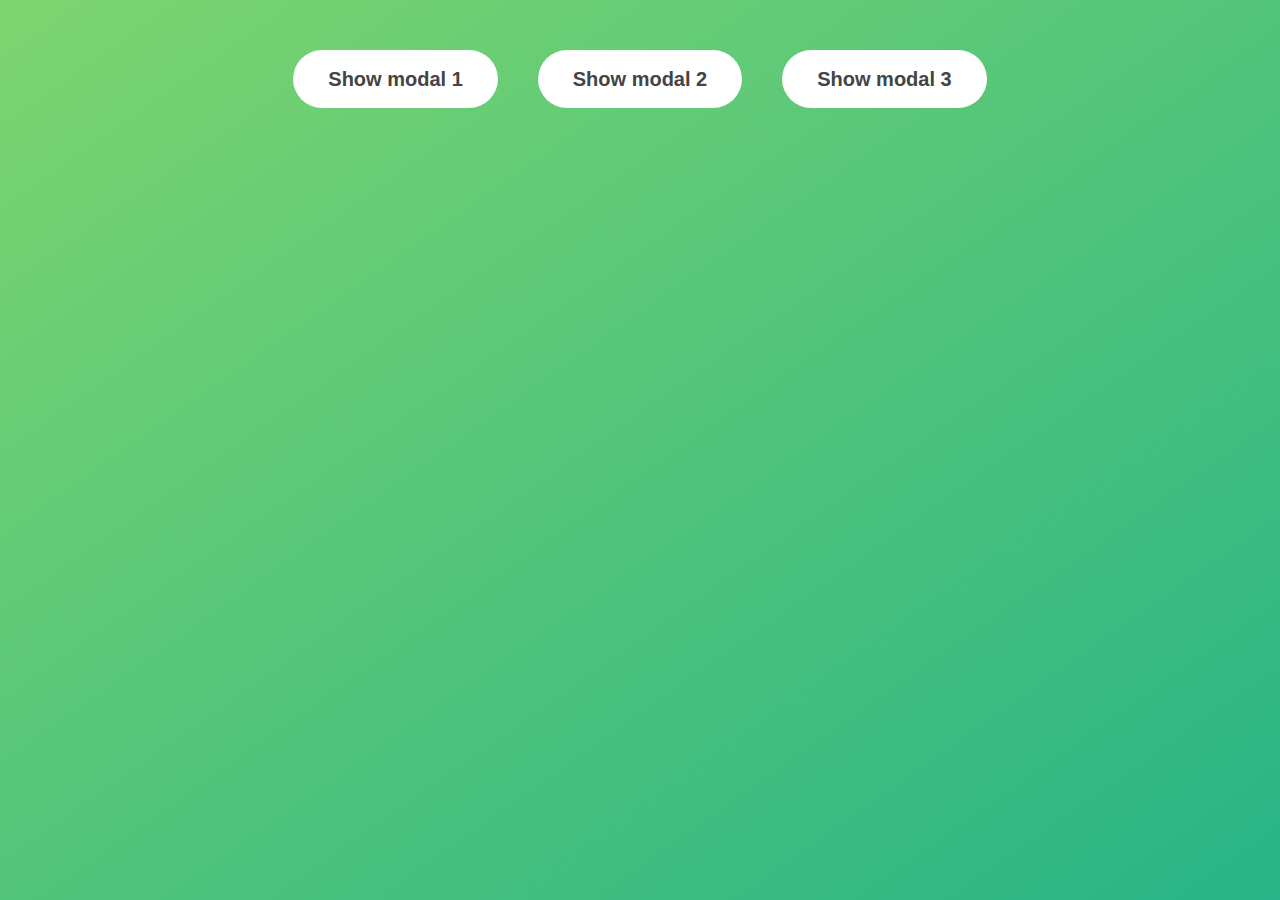
<file: model/index.html>
<!DOCTYPE html>
<html lang="en">
  <head>
    <meta charset="UTF-8" />
    <meta name="viewport" content="width=device-width, initial-scale=1.0" />
    <meta http-equiv="X-UA-Compatible" content="ie=edge" />
    <link rel="stylesheet" href="style.css" />
    <title>Modal window</title>
  </head>
  <body>
    <button class="show-modal">Show modal 1</button>
    <button class="show-modal">Show modal 2</button>
    <button class="show-modal">Show modal 3</button>

    <div class="modal hidden">
      <button class="close-modal">&times;</button>
      <h1>I'm a modal window 😍</h1>
      <p>
        Lorem ipsum dolor sit amet, consectetur adipisicing elit, sed do eiusmod
        tempor incididunt ut labore et dolore magna aliqua. Ut enim ad minim
        veniam, quis nostrud exercitation ullamco laboris nisi ut aliquip ex ea
        commodo consequat. Duis aute irure dolor in reprehenderit in voluptate
        velit esse cillum dolore eu fugiat nulla pariatur. Excepteur sint
        occaecat cupidatat non proident, sunt in culpa qui officia deserunt
        mollit anim id est laborum.
      </p>
    </div>
    <div class="overlay hidden"></div>

    <script src="script.js"></script>
  </body>
</html>
</file>
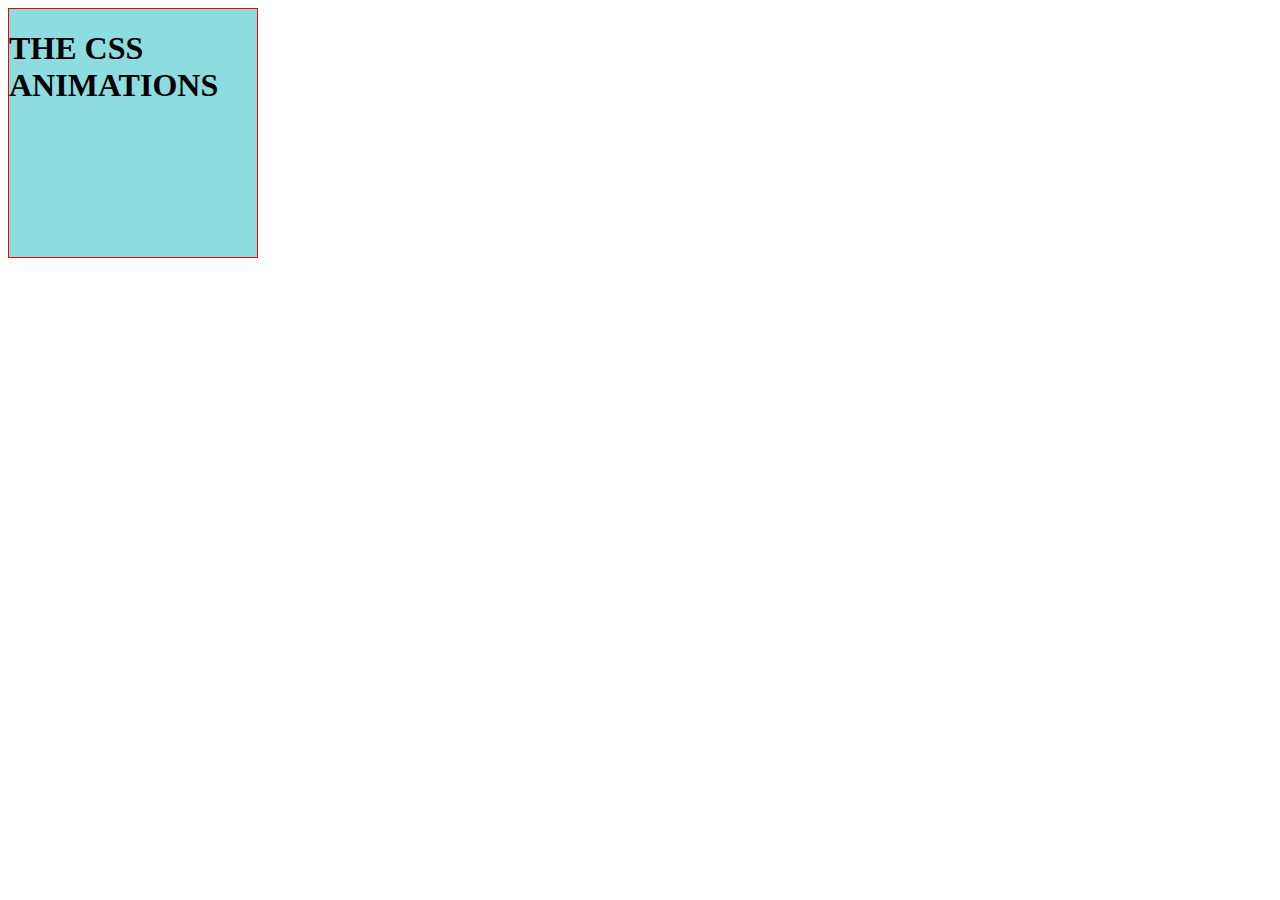
<file: basics/animations/index.html>
<!DOCTYPE html>
<html lang="en">
  <head>
    <meta charset="UTF-8" />
    <meta name="viewport" content="width=device-width, initial-scale=1.0" />
    <title>Document</title>
    <style>
      .container {
        background-color: #8ddcdf;
        width: 250px;
        height: 250px;
        position: relative;
        box-sizing: border-box;
        display: flex;
        border: 1px solid red;
        flex-wrap: wrap;
        animation-name: movement;
        animation-duration: 10s; /*The amount of time duration of the animation */
        animation-delay: 2s; /*The dealay in starting the animaton*/
        animation-iteration-count: 3;
        animation-timing-function: linear;
        animation-fill-mode: backwards;
      }
      @keyframes movement {
        0% {
          background-color: rgb(204, 37, 37);
          left: 0px;
          right: 0px;
        }
        25% {
          background-color: burlywood;
          left: 200px;
          top: 0px;
        }
        50% {
          background-color: blueviolet;
          left: 200px;
          top: 200px;
        }
        75% {
          background-color: chocolate;
          left: 0px;
          top: 200px;
        }
        100% {
          background-color: palevioletred;
          left: 0px;
          top: 0px;
        }
      }
    </style>
  </head>
  <body>
    <div class="container">
      <h1>THE CSS ANIMATIONS</h1>
    </div>
  </body>
</html>
</file>
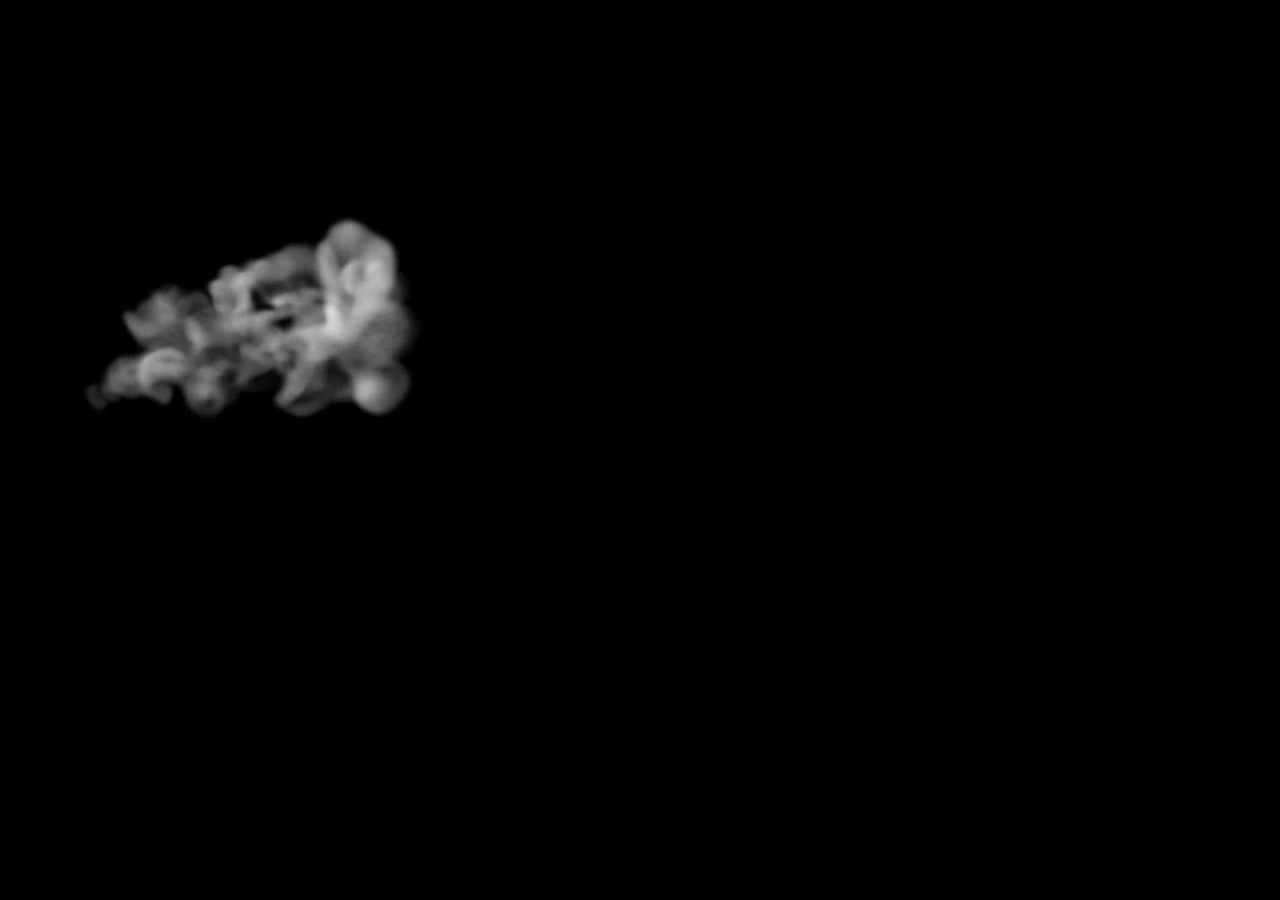
<file: basics/smoke-animations/index.html>
<!DOCTYPE html>
<html lang="en">
  <head>
    <meta charset="UTF-8" />
    <meta name="viewport" content="width=device-width, initial-scale=1.0" />
    <title>smoke-animation</title>
    <link rel="stylesheet" type="text/css" href="styles.css" />
  </head>
  <body>
    <section>
      <video src="smoke.mp4" autoplay muted></video>
      <h1>
        <span>N</span>
        <span>A</span>
        <span>N</span>
        <span>D</span>
        <span>I</span>
        <span>T</span>
        <span>H</span>
        <span>A</span>
      </h1>
    </section>
  </body>
</html>
</file>
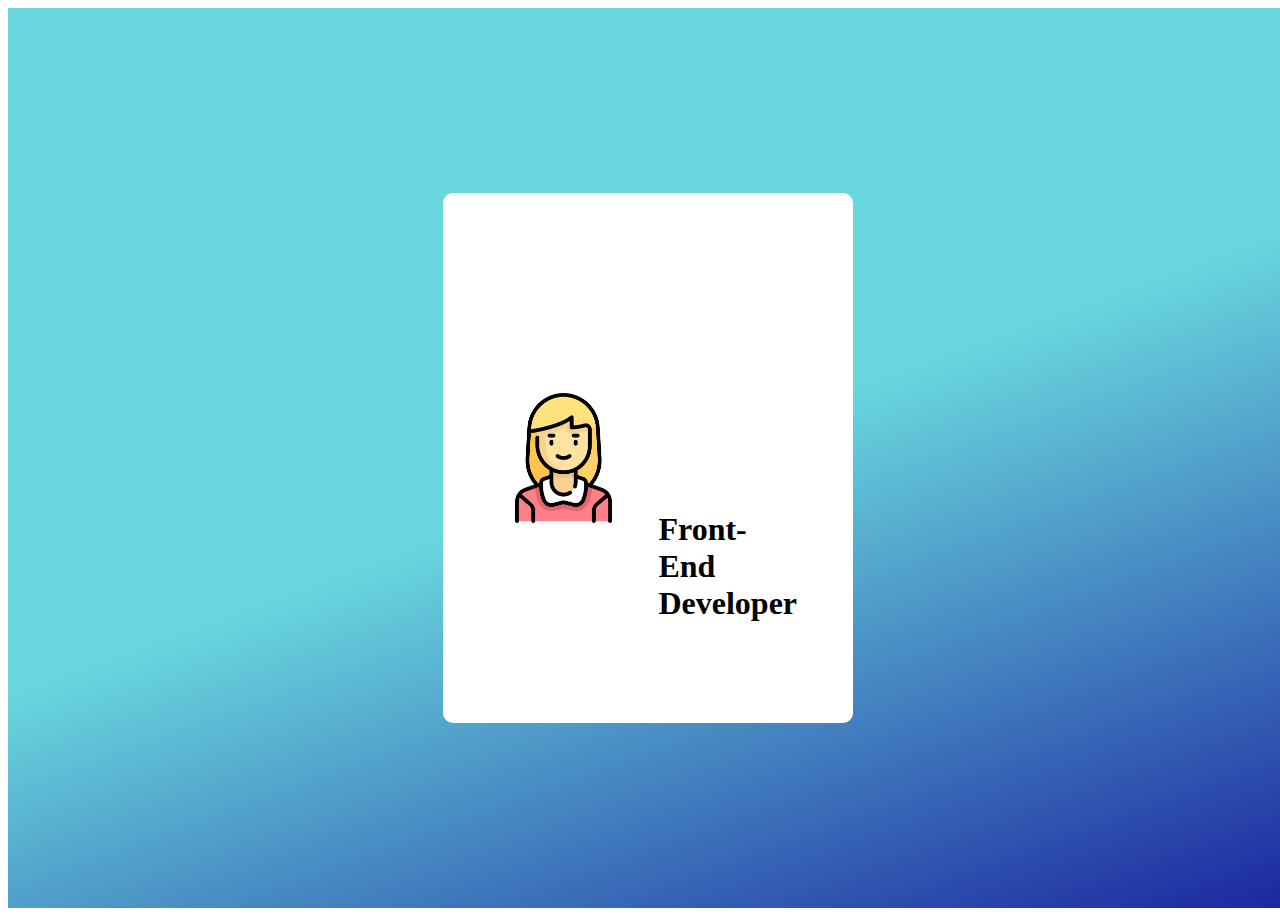
<file: basics/The-Card-Project/index.html>
<!DOCTYPE html>
<html lang="en">
  <head>
    <meta charset="UTF-8" />
    <meta name="viewport" content="width=device-width, initial-scale=1.0" />
    <title>The-Card</title>
    <link rel="stylesheet" href="styles.css"
  </head>
  <body>
    <div class="container">
      <div class="card">
        <img src="./image/woman.png" />
        <h1>Front-End Developer</h1>
      </div>
    </div>
  </body>
</html>
</file>
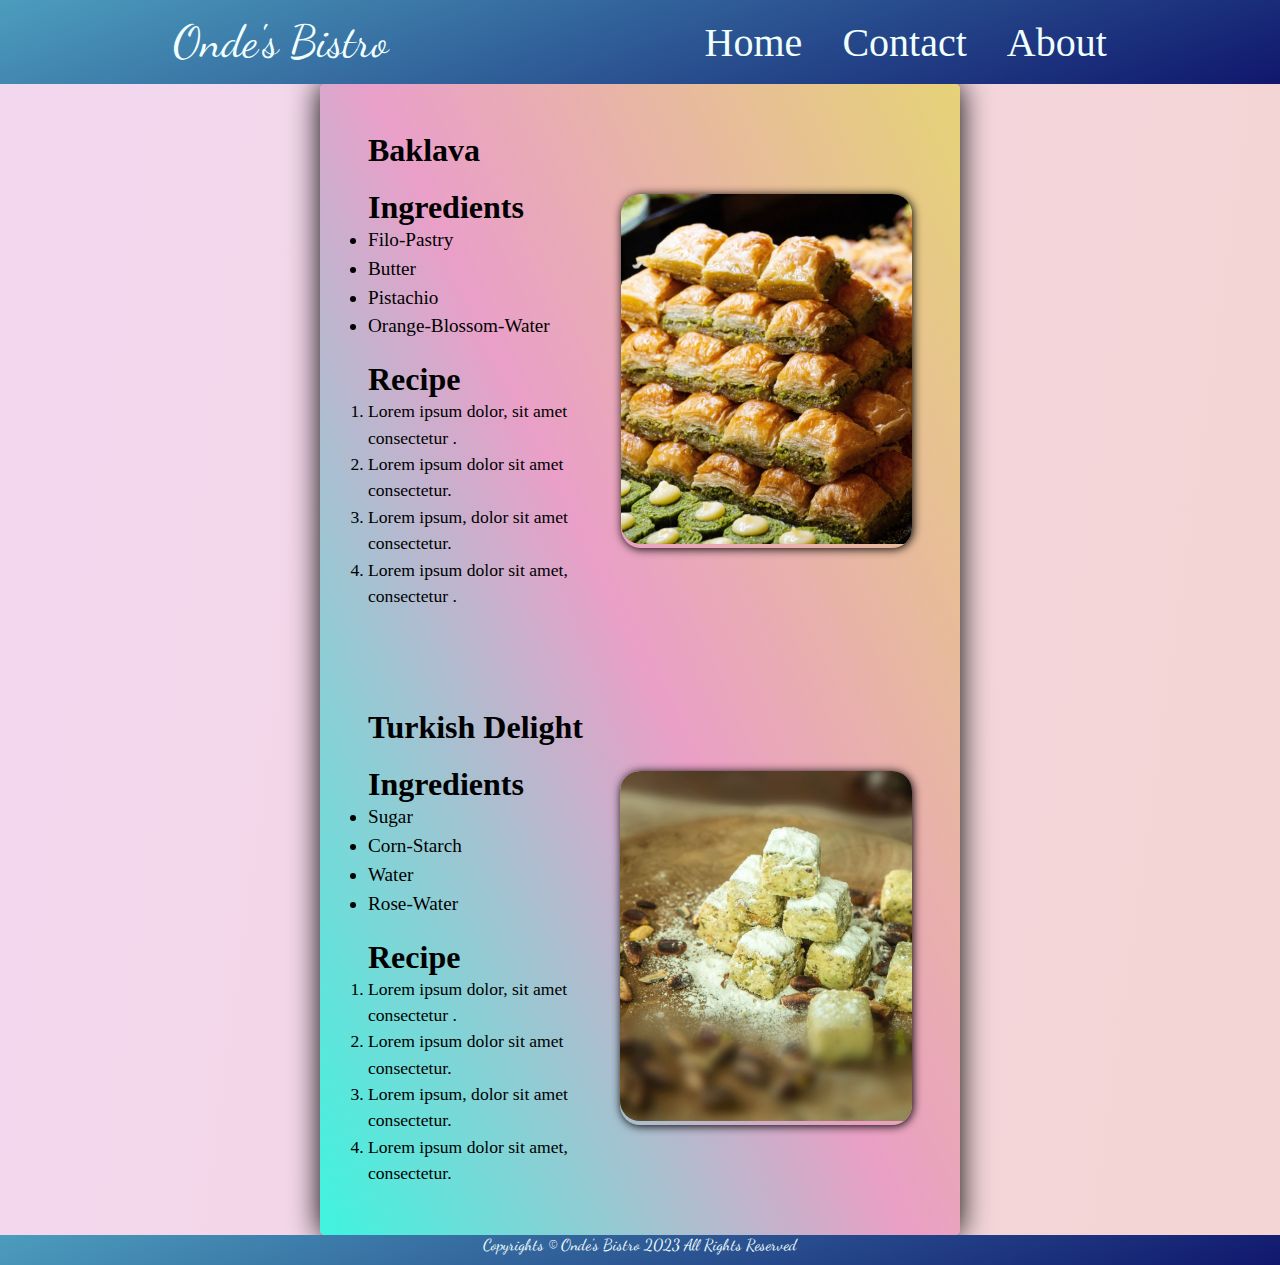
<file: basics/The-Recipe-Project/index.html>
<!DOCTYPE html>
<html lang="en">
  <head>
    <meta charset="UTF-8" />
    <meta name="viewport" content="width=device-width, initial-scale=1.0" />
    <title>Onde's Bistro</title>
    <link rel="stylesheet" type="text/css" href="styles.css" />
    <link rel="preconnect" href="https://fonts.googleapis.com" />
    <link rel="preconnect" href="https://fonts.gstatic.com" crossorigin />
    <link
      href="https://fonts.googleapis.com/css2?family=Dancing+Script:wght@700&display=swap"
      rel="stylesheet"
    />
  </head>
  <body>
    <div class="container">
      <header>
        <div class="navContainer">
          <nav>
            <ul id="navList">
              <li>
                <p id="navLogo">Onde's Bistro</p>
              </li>
              <li>
                <div id="navItems">
                  <a href="#">Home</a>
                  <a href="#">Contact</a>
                  <a href="#">About</a>
                </div>
              </li>
            </ul>
          </nav>
        </div>
      </header>
      <main>
        <div class="contentBox">
          <!-- item 1  -->
          <section>
            <div class="item">
              <div class="leftBox">
                <!-- heading -->
                <h2>Baklava</h2>
                <!--Ingredients-->
                <div>
                  <h2>Ingredients</h2>
                  <ul class="ingBox">
                    <li>Filo-Pastry</li>
                    <li>Butter</li>
                    <li>Pistachio</li>
                    <li>Orange-Blossom-Water</li>
                  </ul>
                </div>
                <!-- Recipe-->
                <div>
                  <h2>Recipe</h2>
                  <ol class="recipeBox">
                    <li>Lorem ipsum dolor, sit amet consectetur .</li>
                    <li>Lorem ipsum dolor sit amet consectetur.</li>
                    <li>Lorem ipsum, dolor sit amet consectetur.</li>
                    <li>Lorem ipsum dolor sit amet, consectetur .</li>
                  </ol>
                </div>
              </div>
              <!--The right side of the Recipe-->
              <div class="rightBox">
                <img src="./encal-media-lzmJLQj75Dc-unsplash.jpg" />
                <div class="overlay">
                  <span> Click here to Buy</span>
                </div>
              </div>
            </div>
          </section>
          <!--Starting section of Item 2-->
          <section>
            <div class="item">
              <div class="leftBox">
                <!-- heading -->
                <h2>Turkish Delight</h2>
                <div>
                  <h2>Ingredients</h2>
                  <ul class="ingBox">
                    <li>Sugar</li>
                    <li>Corn-Starch</li>
                    <li>Water</li>
                    <li>Rose-Water</li>
                  </ul>
                </div>

                <div>
                  <h2>Recipe</h2>
                  <ol class="recipeBox">
                    <li>Lorem ipsum dolor, sit amet consectetur .</li>
                    <li>Lorem ipsum dolor sit amet consectetur.</li>
                    <li>Lorem ipsum, dolor sit amet consectetur.</li>
                    <li>Lorem ipsum dolor sit amet, consectetur.</li>
                  </ol>
                </div>
              </div>
              <div class="rightBox">
                <img src="./salih-akyurek-IJudcwPK9ao-unsplash.jpg" />
                <div class="overlay">
                  <span> Click here to Buy</span>
                </div>
              </div>
            </div>
          </section>
        </div>
      </main>

      <footer>
        <div class="footerBox">
          <p>Copyrights &copy Onde's Bistro 2023 All Rights Reserved</p>
        </div>
      </footer>
    </div>
  </body>
</html>
</file>
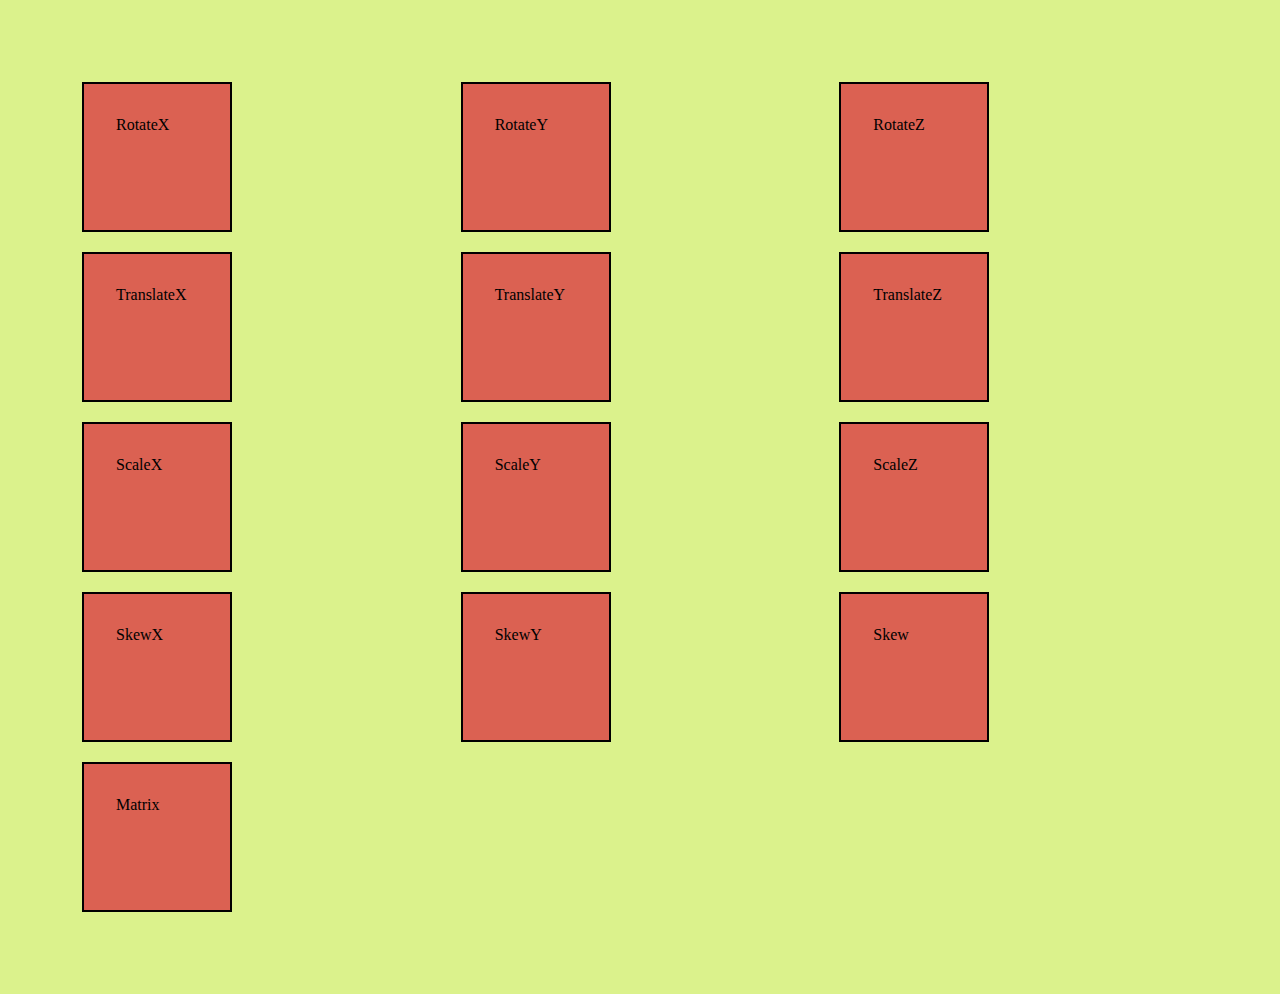
<file: basics/transitions/index.html>
<!DOCTYPE html>
<html lang="en">
  <head>
    <meta charset="UTF-8" />
    <meta name="viewport" content="width=device-width, initial-scale=1.0" />
    <title>Animations-transitions</title>
    <style>
      /*THESE BELOW LINES ARE MANDATEORY LINE */
      * {
        margin: 0;
        padding: 0;
        box-sizing: border-box;
      }
      body {
        width: 100%;
        height: 100%;
      }
      .container {
        background-color: rgba(207, 237, 100, 0.74);
        padding: 5rem;
        display: grid;
        grid-template-columns: repeat(3, 1fr);
        gap: 1rem;
      }
      .item {
        padding: 2rem;
        margin: 2px;
        width: 150px;
        height: 150px;
        background-color: rgba(219, 73, 73, 0.863);
        border: 2px solid black;
      }
      #rotateX:hover {
        transform: rotateX(45deg);
      }
      #rotateY:hover {
        transform: rotateY(45deg);
      }
      #rotateZ:hover {
        transform: rotateZ(45deg);
      }
      #translateX:hover {
        transform: translate(100px);
      }
      #translateY:hover {
        transform: translateY(-100px);
      } /*Translate Z needs a perspective to work under the condition */
      #translateZ:hover {
        transform: perspective(300px) translateZ(100px);
      }
      #scaleX:hover {
        transform: scaleX(2);
      }
      #scaleY:hover {
        transform: scaleY(2);
      }
      #scaleZ:hover {
        transform: perspective(300px) scaleZ(3) rotateX(30deg);
      }
      #skewX:hover {
        transform: skewX(20deg);
      }
      #skewY:hover {
        transform: skewY(20deg);
      }
      #skew:hover {
        transform: skew(30deg, 30deg);
      }
      #matrix:hover {
        transform: matrix(1, 0.5, 3, 4, 5.1, 0);
      }
    </style>
  </head>
  <body>
    <div class="container">
      <div class="item" id="rotateX">RotateX</div>
      <div class="item" id="rotateY">RotateY</div>
      <div class="item" id="rotateZ">RotateZ</div>
      <div class="item" id="translateX">TranslateX</div>
      <div class="item" id="translateY">TranslateY</div>
      <div class="item" id="translateZ">TranslateZ</div>
      <div class="item" id="scaleX">ScaleX</div>
      <div class="item" id="scaleY">ScaleY</div>
      <div class="item" id="scaleZ">ScaleZ</div>
      <div class="item" id="skewX">SkewX</div>
      <div class="item" id="skewY">SkewY</div>
      <div class="item" id="skew">Skew</div>
      <div class="item" id="matrix">Matrix</div>
    </div>
  </body>
</html>
</file>
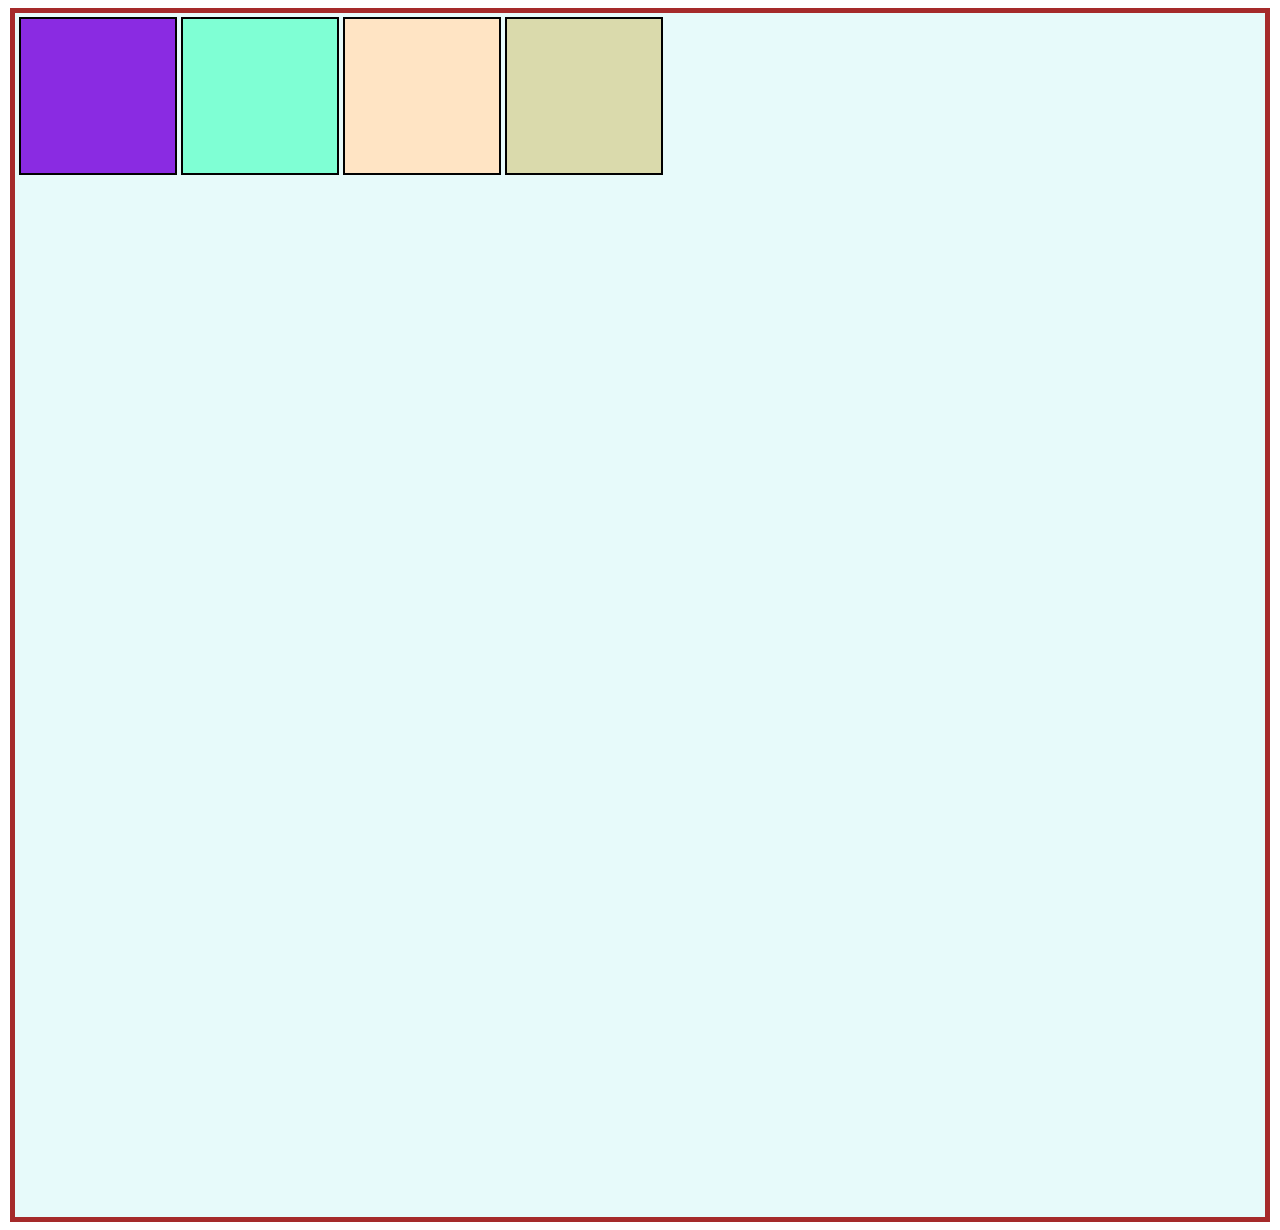
<file: basics/flexbox.html>
<!DOCTYPE html>
<html lang="en">
  <head>
    <meta charset="UTF-8" />
    <meta name="viewport" content="width=device-width, initial-scale=1.0" />
    <title>Document</title>
    <style>
      .container {
        background-color: rgb(231, 250, 250);
        border: 5px solid brown;
        margin: 2px;
        padding: 2px;
        display: flex;
        height: 1200px;
        flex-direction: row;
        flex-wrap: wrap;
        justify-content: start;
        align-items: start;
        align-content: start;
      }
      .box {
        height: 150px;
        width: 150px;
        border: 2px solid black;
        margin: 2px;
        padding: 2px;
      }
      #box1 {
        background-color: blueviolet;
        margin: 2px;
        padding: 2px;
      }
      #box2 {
        background-color: aquamarine;
        margin: 2px;
        padding: 2px;
      }
      #box3 {
        background-color: bisque;
        margin: 2px;
        padding: 2px;
      }
      #box4 {
        background-color: rgb(218, 218, 172);
        margin: 2px;
        padding: 2px;
      }
    </style>
  </head>
  <body>
    <div class="container">
      <div class="box" id="box1"></div>
      <div class="box" id="box2"></div>
      <div class="box" id="box3"></div>
      <div class="box" id="box4"></div>
    </div>
  </body>
</html>
</file>
<file: model/style.css>
* {
  margin: 0;
  padding: 0;
  box-sizing: inherit;
}

html {
  font-size: 62.5%;
  box-sizing: border-box;
}

body {
  font-family: sans-serif;
  color: #333;
  line-height: 1.5;
  height: 100vh;
  position: relative;
  display: flex;
  align-items: flex-start;
  justify-content: center;
  background: linear-gradient(to top left, #28b487, #7dd56f);
}

.show-modal {
  font-size: 2rem;
  font-weight: 600;
  padding: 1.75rem 3.5rem;
  margin: 5rem 2rem;
  border: none;
  background-color: #fff;
  color: #444;
  border-radius: 10rem;
  cursor: pointer;
}

.close-modal {
  position: absolute;
  top: 1.2rem;
  right: 2rem;
  font-size: 5rem;
  color: #333;
  cursor: pointer;
  border: none;
  background: none;
}

h1 {
  font-size: 2.5rem;
  margin-bottom: 2rem;
}

p {
  font-size: 1.8rem;
}

/* -------------------------- */
/* CLASSES TO MAKE MODAL WORK */
.hidden {
  display: none;
}

.modal {
  position: absolute;
  top: 50%;
  left: 50%;
  transform: translate(-50%, -50%);
  width: 70%;

  background-color: white;
  padding: 6rem;
  border-radius: 5px;
  box-shadow: 0 3rem 5rem rgba(0, 0, 0, 0.3);
  z-index: 10;
}

.overlay {
  position: absolute;
  top: 0;
  left: 0;
  width: 100%;
  height: 100%;
  background-color: rgba(0, 0, 0, 0.6);
  backdrop-filter: blur(3px);
  z-index: 5;
}
</file>
<file: basics/smoke-animations/styles.css>
body {
  margin: 0;
  padding: 0;
}
section {
  height: 100vh;
  background: #000;
}
video {
  object-fit: contain;
}
h1 {
  margin: 0;
  padding: 0;
  position: absolute;
  top: 50%;
  transform: translateY(-50%);
  width: 100%;
  text-align: center;
  color: hwb(0 100% 0%);
  font-size: 5em;
  font-family: sans-serif;
  letter-spacing: 0.1em;
}
h1 span {
  opacity: 0;
  display: inline-block;
  animation: animate 1s linear forwards;
}
@keyframes animate {
  0% {
    opacity: 0;
    transform: rotateY(90deg);
    filter: blur(10px);
  }
  100% {
    opacity: 1;
    transform: rotateY(0deg);
    filter: blur(0);
  }
}
h1 span:nth-child(1) {
  animation-delay: 0s;
}
h1 span:nth-child(2) {
  animation-delay: 1s;
}
h1 span:nth-child(3) {
  animation-delay: 1.5s;
}
h1 span:nth-child(4) {
  animation-delay: 2s;
}
h1 span:nth-child(5) {
  animation-delay: 2.5s;
}
h1 span:nth-child(6) {
  animation-delay: 3s;
}
h1 span:nth-child(7) {
  animation-delay: 3.5s;
}
h1 span:nth-child(8) {
  animation-delay: 4s;
}
</file>
<file: basics/The-Card-Project/styles.css>
.container {
  width: 100vw;
  height: 100vh;
  background-color: #52e9dc;
  background-image: linear-gradient(160deg, #80c5e07e 50%, #1c27a0 100%);
  display: flex;
  justify-content: center;
  align-items: center;
}
.card {
  width: 250px;
  height: 370px;
  background-color: #fff;
  border-radius: 10px;
  display: flex;
  align-items: center;
  justify-content: center;
  padding: 5rem;
  margin: 8rem;
  gap: 30px;
}

.card img {
  height: 35%;
  border-radius: 5%;
}
.card h1 {
  font-size: 2em;
  font-weight: bolder;
  align-self: flex-end;
  justify-self: stretch;
}
</file>
<file: basics/The-Recipe-Project/styles.css>
* {
  margin: 0;
  padding: 0;
  box-sizing: border-box;
}
.container {
  height: 100%;
  width: 100%;
  overflow-x: none;
  background-color: #e2e5e8;
  background-image: linear-gradient(98deg, #f3d7ee 10%, #f3d5d5 90%);
  border-radius: 1px;
  flex-wrap: wrap;
}

.navContainer {
  width: 100vw;
  background-color: #000000;
  background-image: linear-gradient(160deg, #5fc5eecb 0%, #10176d 100%);
  min-height: 80px;
  display: flex;
  justify-content: center;
  align-items: center;
  position: relative;
  flex-wrap: wrap;
}
nav {
  width: 100%;
}
#navList {
  width: 100%;
  padding: 15px;
  list-style: none;
  font-size: 2.5rem;
  display: flex;
  justify-content: space-around;
  align-items: center;
  flex-wrap: wrap;
}

#navLogo {
  font-size: 2.8rem;
  color: azure;
  font-family: "Dancing Script", cursive;
  flex-wrap: wrap;
}

a {
  text-decoration: none;
  color: azure;
}
#navItems {
  display: flex;
  gap: 40px;
  flex-wrap: wrap;
}
.footerBox {
  background-color: #000000;
  background-image: linear-gradient(160deg, #5fc5eecb 0%, #10176d 100%);
  color: azure;
  width: 100%;
  text-align: center;
  min-height: 30px;
}
.footerBox p {
  font-size: 1rem;
  font-family: "Dancing Script", cursive;
}
.contentBox {
  width: 50%;
  margin: auto;
  /* border: 1px solid black; */
  background-image: linear-gradient(
    65deg,
    rgba(0, 255, 221, 0.74),
    rgba(230, 137, 188, 0.712),
    rgba(228, 210, 107, 0.89)
  );
  display: flex;
  flex-direction: column;
  gap: 100px;
  padding: 3rem;
  box-shadow: 0px 0px 30px black;
  border-radius: 5px;
  flex-wrap: wrap;
}

.item {
  display: flex;
  justify-content: space-around;
  align-items: center;
}

.rightBox {
  position: relative;
  overflow: hidden;
  transition: all 0.3s linear 0s;
  box-shadow: 1px 1px 10px black;
  border-radius: 20px;
}

.rightBox img {
  height: 350px;
  border-radius: 20px;
  transition: all 0.6s linear 0s;
}

.rightBox:hover {
  transform: scale(1.1);
}

.leftBox {
  display: flex;
  flex-direction: column;
  gap: 20px;
}
.leftBox h2 {
  font-size: 2rem;
}

.ingBox {
  font-size: 1.2rem;
  line-height: 1.5;
}

.recipeBox {
  font-size: 1.1rem;
  line-height: 1.5;
}

.rightBox .overlay {
  position: absolute;
  top: 0;
  left: 0;
  height: 100%;
  width: 100%;
  background-color: rgba(36, 34, 34, 0.713);
  border-radius: 20px;
  display: flex;
  align-items: center;
  justify-content: center;
  opacity: 0;
  transition: all 0.3s linear 0s;
}

.rightBox:hover .overlay {
  opacity: 1;
}

.rightBox .overlay span {
  color: rgb(247, 230, 230);
  font-size: 1.2rem;
}
</file>
